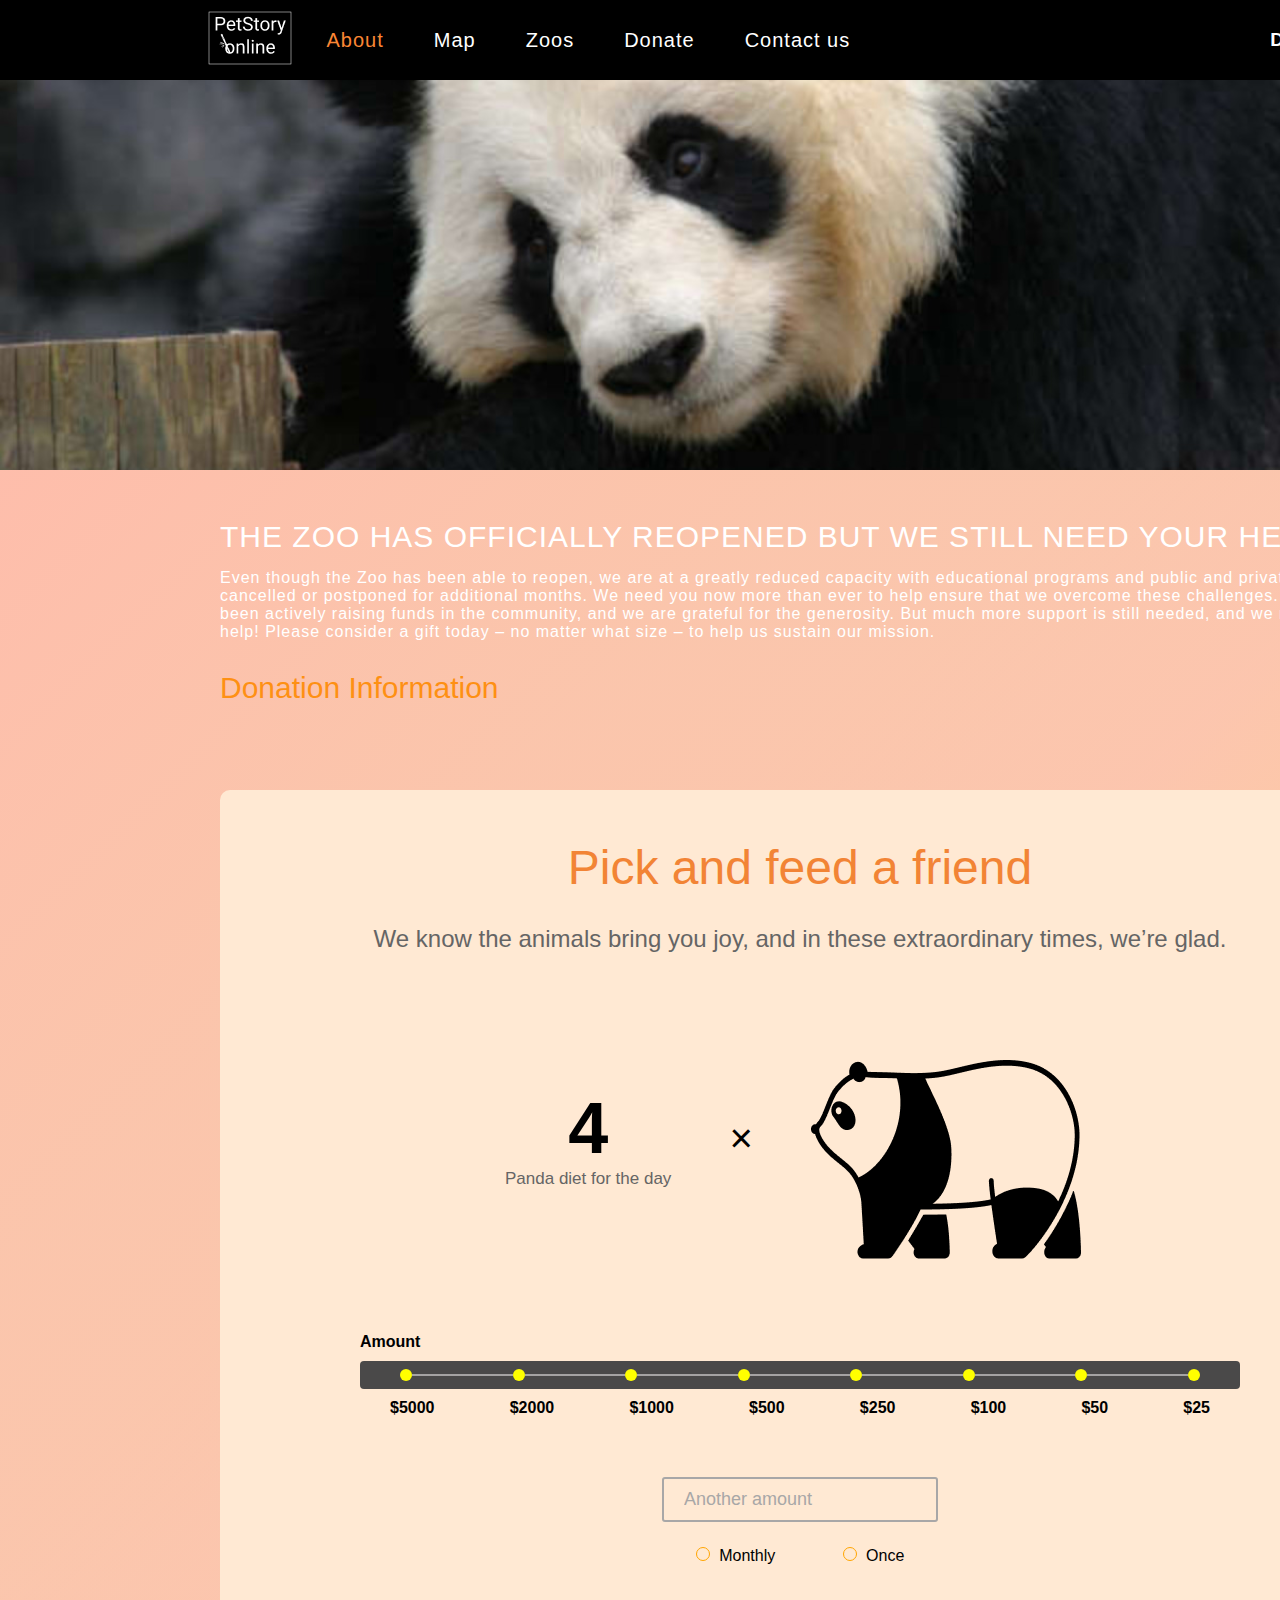
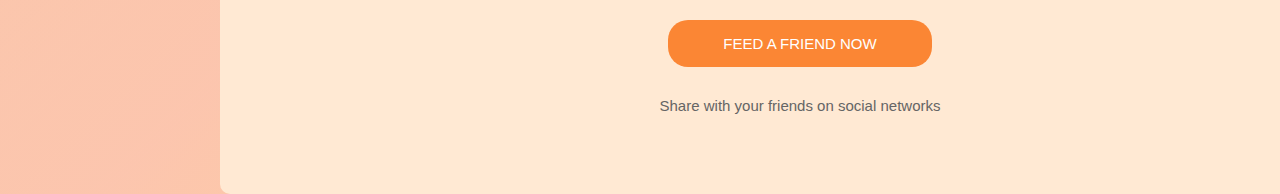
<file: assets/pages/donate/index.html>
<!DOCTYPE html>
<html lang="en">
  <head>
    <meta charset="UTF-8" />
    <meta http-equiv="X-UA-Compatible" content="IE=edge" />
    <meta name="viewport" content="width=device-width, initial-scale=1.0" />
    <!-- Font awesome link -->
    <link
      href="http://fonts.cdnfonts.com/css/sf-pro-display"
      rel="stylesheet"
    />
    <!-- Css link -->
    <link rel="stylesheet" href="./style.css" />
    <title>Donate Page</title>
  </head>
  <body>
    <!-- Header section -->
     <header>
      <div class="menu">
        <div class="logo">
          <a href="#"
            ><img src="../../images/logo.png" alt="online-zoo-logo"
          /></a>
        </div>
        <i class="fa-solid fa-bars menu-bars"></i>
        <i class="fa-solid fa-x menu-x"></i>
      </div>

      <div class="navbar">
        <nav>
          <div class="logo">
            <a href="#"
              ><img src="../../images/logo.png" alt="online-zoo-logo"
            /></a>
          </div>
          <ul>
            <li><a class="active" href="#about">About</a></li>
            <li><a href="#">Map</a></li>
            <li><a href="#">Zoos</a></li>
            <li><a href="../donate/donate.html">Donate</a></li>
            <li><a href="#">Contact us</a></li>
          </ul>
        </nav>

        <div class="covered">
          <h4>
            <a
              href="https://www.figma.com/file/CNENFvlFWlqjyMTyRQwTsp/online-zoo-3-weeks-(Copy)?node-id=0%3A1"
              target="_blank"
              >Designed by &copy;</a>
          </h4>
        </div>
      </div>

    <!-- HEADER SECTION ENDED -->
    <!-- Main page -->
    <div class="main-page"></div>
    <!-- Main page ended -->
    <!-- Donate info -->

    <div class="bg-donate">
      <div class="main-info">
        <h1>THE ZOO HAS OFFICIALLY REOPENED BUT WE STILL NEED YOUR HELP!</h1>
        <p>
          Even though the Zoo has been able to reopen, we are at a greatly
          reduced capacity with educational programs and public and private
          events cancelled or postponed for additional months. We need you now
          more than ever to help ensure that we overcome these challenges. We
          have been actively raising funds in the community, and we are grateful
          for the generosity. But much more support is still needed, and we need
          your help! Please consider a gift today – no matter what size – to
          help us sustain our mission.
        </p>
        <h3>Donation Information</h3>
      </div>

      <div class="donate1">
        <h2>Pick and feed a friend</h2>
        <p>
          We know the animals bring you joy, and in these extraordinary times,
          we’re glad.
        </p>
        <div class="donate-details">
          <div class="pandadiet">
            <div class="diet-date">
              <h4>4</h4>
              <p>Panda diet for the day</p>
            </div>
            <div class="times">&times;</div>
            <div class="img-panda">
              <img src="../../images/panda.donate.png" alt="panda" />
            </div>
          </div>
          <!-- Input -->
          <div class="input-radio-line">
            <div class="all-radios">
              <h3>Amount</h3>
              <form action="#">
                <div class="radio-input">
                  <input type="radio" id="$5000" value="$5000" name="checked" />
                  <div class="radio-line"></div>
                  <input type="radio" id="$2000" value="$2000" name="checked" />
                  <div class="radio-line"></div>
                  <input type="radio" id="$1000" value="$1000" name="checked" />
                  <div class="radio-line"></div>
                  <input type="radio" id="$500" value="$500" name="checked" />
                  <div class="radio-line"></div>
                  <input type="radio" id="$250" value="$250" name="checked" />
                  <div class="radio-line"></div>
                  <input type="radio" id="$100" value="$100" name="checked" />
                  <div class="radio-line"></div>
                  <input type="radio" id="$50" value="$50" name="checked" />
                  <div class="radio-line"></div>
                  <input type="radio" id="$25" value="$25" name="checked" />
                </div>
                <div class="radio-label">
                  <label for="$5000">$5000</label>
                  <label for="$2000">$2000</label>
                  <label for="$1000">$1000</label>
                  <label for="$500">$500</label>
                  <label for="$250">$250</label>
                  <label for="$100">$100</label>
                  <label for="$50">$50</label>
                  <label for="$25">$25</label>
                </div>
              </form>
            </div>
          </div>

          <form action="#">
            <div class="amount-input">
              <input
                type="number"
                name="number"
                id="number"
                placeholder="Another amount"
              />
              <i class="fa-solid fa-dollar-sign"></i>
            </div>

            <div class="radios">
              <div>
                <input type="radio" name="tariff" id="paymethod" />
                <label for="payMonthly">Monthly</label>
              </div>

              <div>
                <input type="radio" name="tariff" id="paymethod" />
                <label for="payMonthly">Once</label>
              </div>
            </div>
          </form>
          <div class="donate-btn">
            <button>feed a friend now</button>
          </div>
          <div class="note">
            <p>Share with your friends on social networks</p>
          </div>
        </div>
      </div>

    <!-- FOOTER SECTION STARTED -->

    <!-- <footer>
      <div class="footer">
        <div class="footer-head">
          <div class="logo-img">
            <a href="#"><img src="../../images/logo.png" alt="logo" /></a>
          </div>
          <div class="footer-input">
            <h2>Subscribe to our news</h2>
            <form action="#">
              <input
                type="email"
                id="email"
                name="email"
                placeholder="Enter your email"
                autocomplete="off"
              />
              <button type="submit">submit</button>
            </form>
          </div>
        </div>
        <div class="footer-btn">
          <button><a href="#">donate for volunteers</a></button>
        </div>
        <div class="footer-networks">
          <div class="networks">
            <a href="#main"><i class="fa-brands fa-facebook-f"></i>facebook</a>
            <a href="#main"><i class="fa-brands fa-twitter"></i>twitter</a>
            <a href="#main"><i class="fa-brands fa-instagram"></i>instagram</a>
            <a href="#main"><i class="fa-brands fa-youtube"></i>you tube</a>
          </div>
          <div class="menu">
            <ul>
              <li><a class="active" href="#">About</a></li>
              <li><a href="#main">Map</a></li>
              <li><a href="#main">Zoos</a></li>
              <li><a href="#main">Contact us</a></li>
            </ul>
          </div>
          <div class="createdby">
            <p>
              &copy; RSSchool & &copy; <br />
              All Reserved Digital 2022
            </p>
          </div>
        </div>
      </div>
    </footer> -->

    <!-- FOOTER SECTION ENDED -->
    <!-- Script link -->
    <script src="../donate/script.js"></script>
  </body>
</html>
</file>
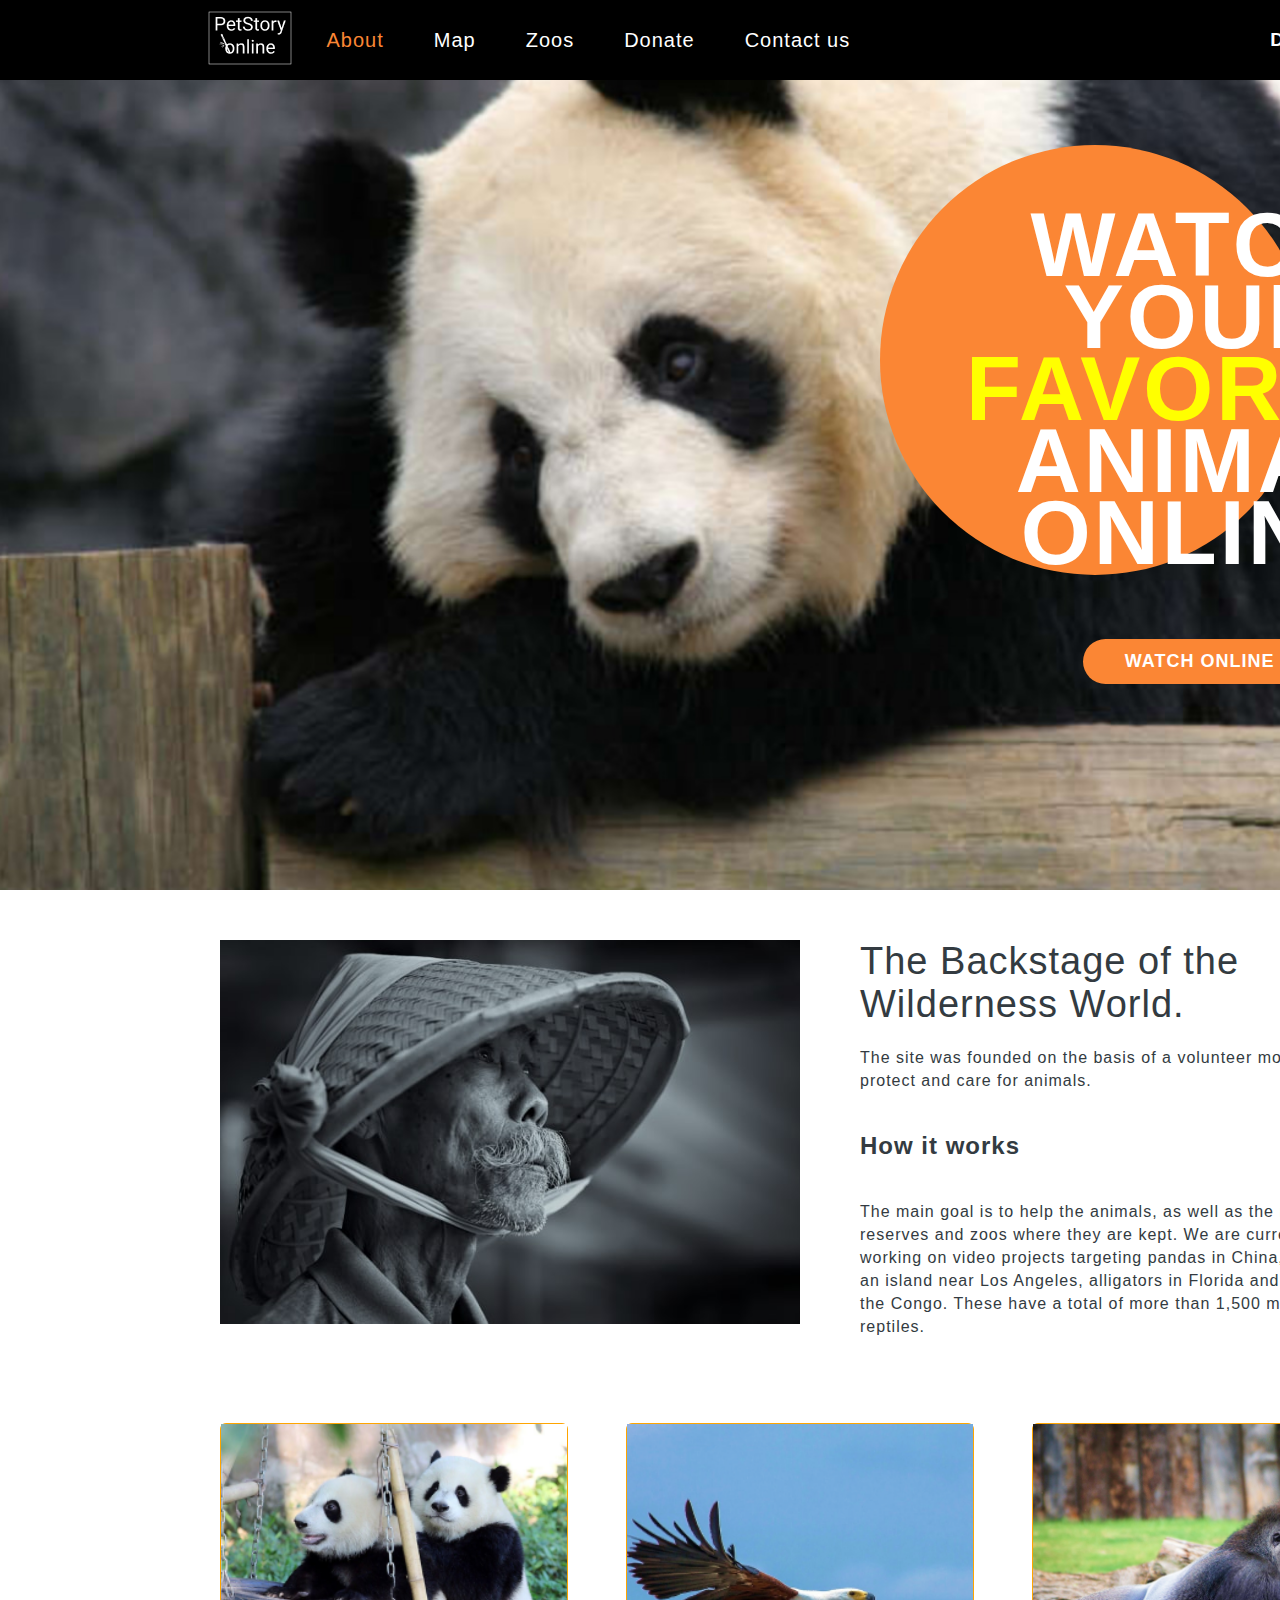
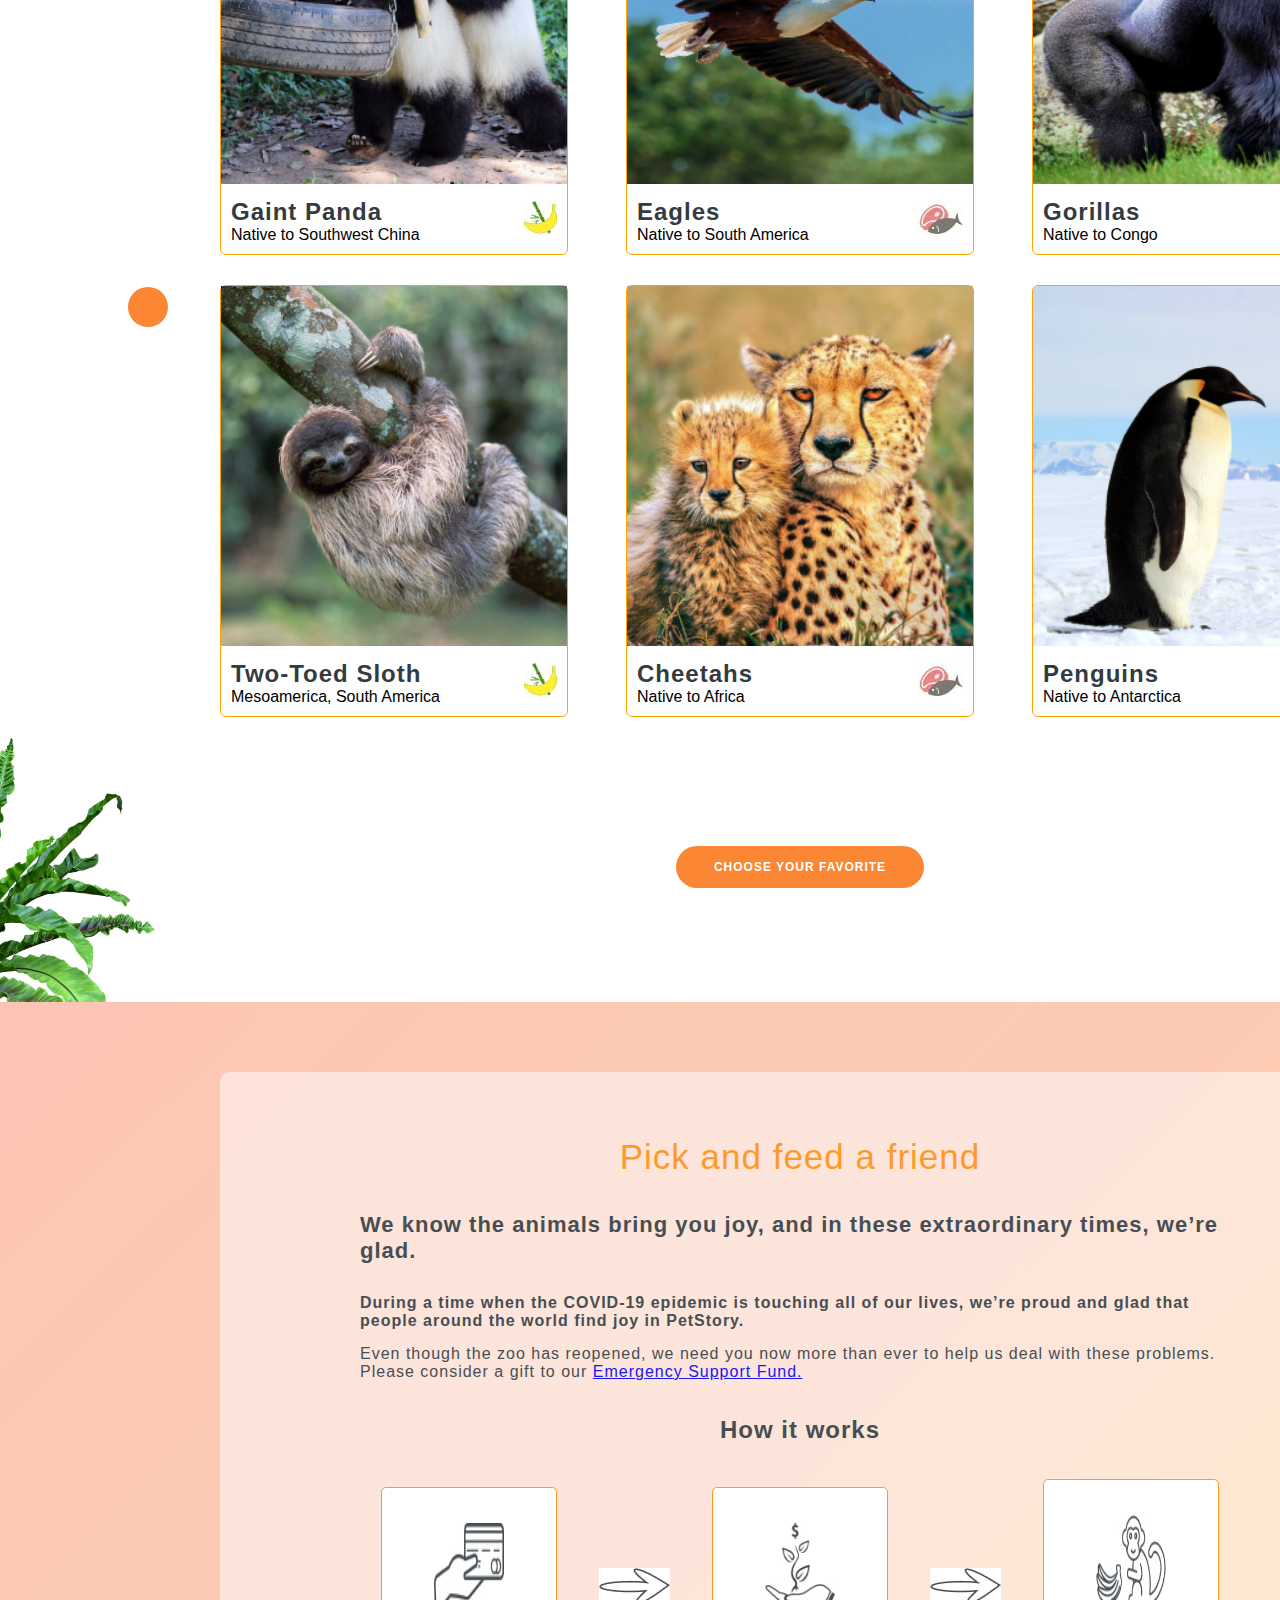
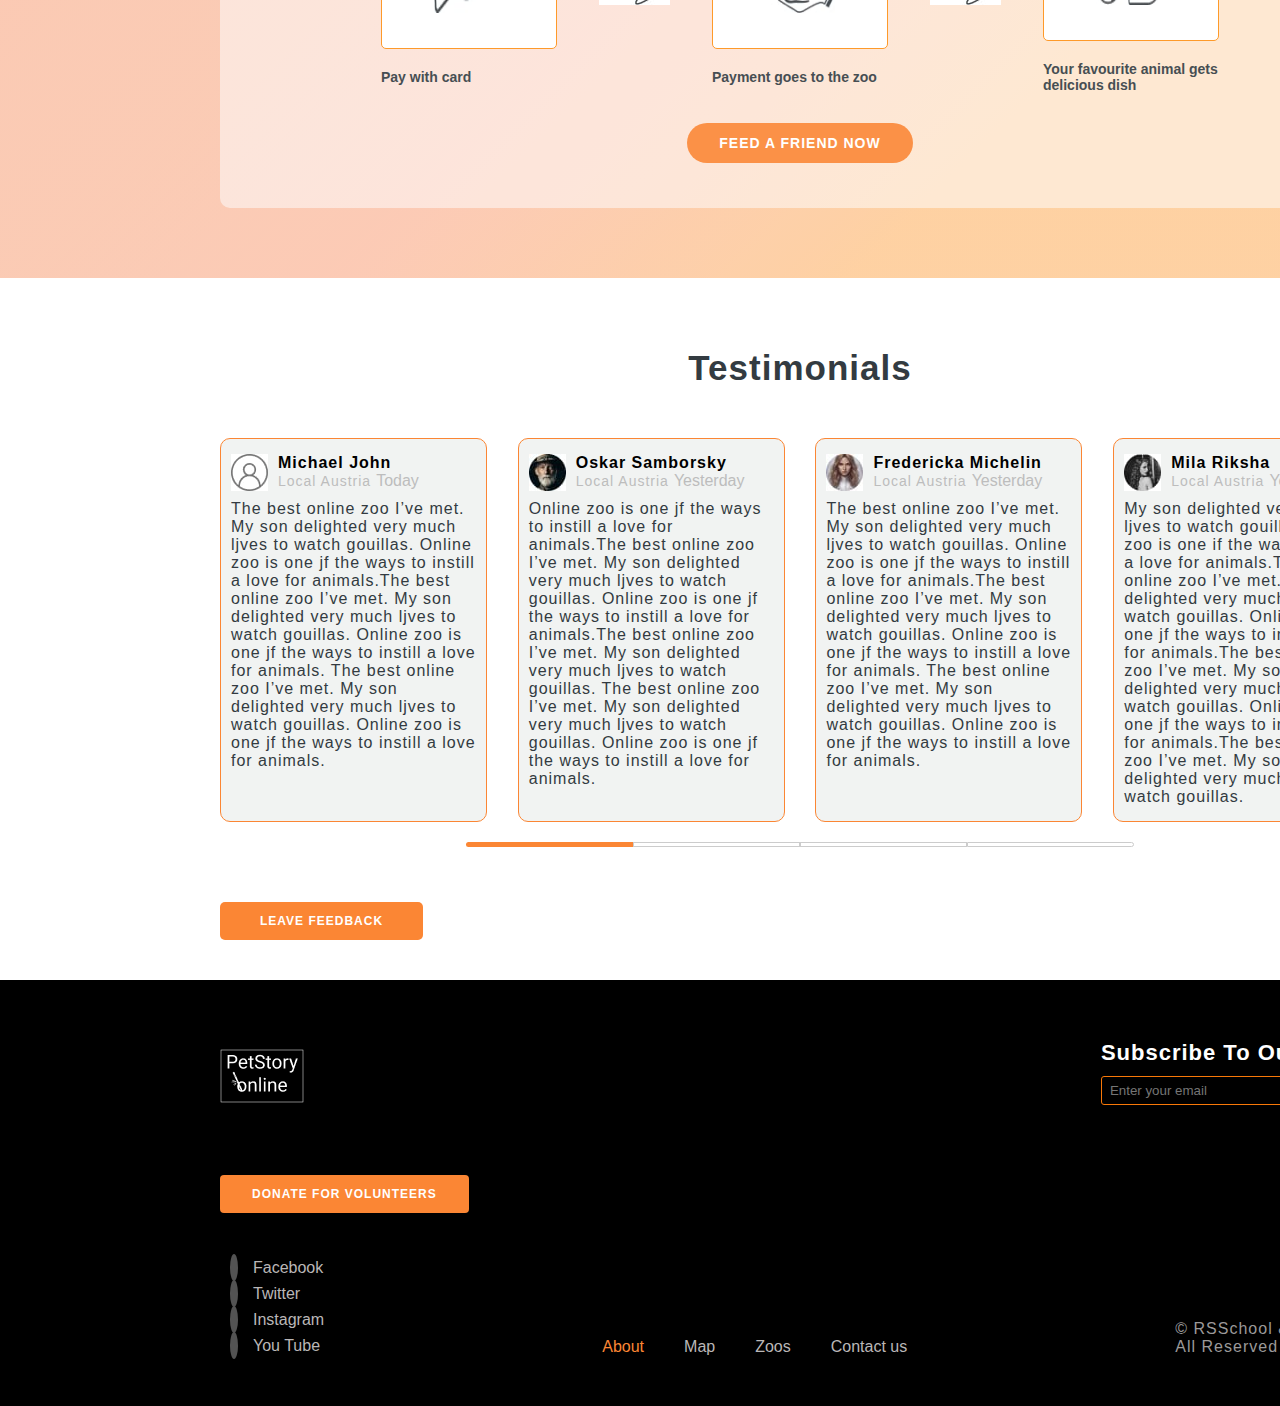
<file: assets/pages/main/index.html>
<!DOCTYPE html>
<html lang="en">
  <head>
    <meta charset="UTF-8" />
    <meta http-equiv="X-UA-Compatible" content="IE=edge" />
    <meta name="viewport" content="width=device-width, initial-scale=1.0" />
    <!-- Font Awesome -->
    <link
      rel="stylesheet"
      href="https://cdnjs.cloudflare.com/ajax/libs/font-awesome/6.2.0/css/all.min.css"
      integrity="sha512-xh6O/CkQoPOWDdYTDqeRdPCVd1SpvCA9XXcUnZS2FmJNp1coAFzvtCN9BmamE+4aHK8yyUHUSCcJHgXloTyT2A=="
      crossorigin="anonymous"
      referrerpolicy="no-referrer"
    />
    <!-- Font Awesome -->
    <link
      href="http://fonts.cdnfonts.com/css/sf-pro-display"
      rel="stylesheet"
    />
    <!-- Main css link -->
    <link rel="stylesheet" href="./style.css" />
    <!-- Main css link -->
    <title>Online-Zoo</title>
  </head>
  <body>
    <!-- HEADER SECTION STARTED -->
    <header>
      <div class="menu">
        <div class="logo">
          <a href="#"
            ><img src="../../images/logo.png" alt="online-zoo-logo"
          /></a>
        </div>
        <i class="fa-solid fa-bars menu-bars"></i>
        <i class="fa-solid fa-x menu-x"></i>
      </div>

      <div class="navbar">
        <nav>
          <div class="logo">
            <a href="#"
              ><img src="../../images/logo.png" alt="online-zoo-logo"
            /></a>
          </div>
          <ul>
            <li><a class="active" href="#about">About</a></li>
            <li><a href="#">Map</a></li>
            <li><a href="#">Zoos</a></li>
            <li><a href="../donate/donate.html">Donate</a></li>
            <li><a href="#">Contact us</a></li>
          </ul>
        </nav>

        <div class="covered">
          <h4>
            <a
              href="https://www.figma.com/file/CNENFvlFWlqjyMTyRQwTsp/online-zoo-3-weeks-(Copy)?node-id=0%3A1"
              target="_blank"
              >Designed by &copy;</a
            >
          </h4>
        </div>
      </div>
      <!--  SECTION-1 STARTED-->
      <div class="hero-section" id="main">
        <div class="hero-details">
          <div class="watch-online">
            <h1>Watch your <span>favorite</span> animal online</h1>
            <div class="btn">
              <button>watch online</button>
            </div>
          </div>
        </div>
      </div>
    </header>
    <!-- SECTION-1 ENDED-->

    <!-- Section two start -->

    <div class="section-two">
      <div class="arrow1">
        <i class="fas fa-arrow-left"></i>
      </div>
      <div class="arrow2">
        <i class="fas fa-arrow-right"></i>
      </div>

      <div class="corner-flower">
        <img src="../../images/flower_foto1.png" alt="zoo-flowers" />
      </div>
      <div class="section-details">
        <div class="images">
          <img src="../../images/uncle.jpg" alt="uncle" />
        </div>
        <div class="details">
          <div class="detail-title">
            <h2>The Backstage of the Wilderness World.</h2>
            <p>
              The site was founded on the basis of a volunteer movement to
              protect and care for animals.
            </p>
          </div>
          <div class="detail-description">
            <h5>How it works</h5>
            <p>
              The main goal is to help the animals, as well as the nature
              reserves and zoos where they are kept. We are currently working on
              video projects targeting pandas in China, eagles on an island near
              Los Angeles, alligators in Florida and gorillas in the Congo.
              These have a total of more than 1,500 mammals and reptiles.
            </p>
          </div>
        </div>
      </div>

      <!-- Section two ended -->

      <!-- Animal Card section -->

      <div class="zoo-animals-cards">
        <div class="card">
          <div class="card-details">
            <img src="../../images/Rectangle 5.png" alt="gorilla" />
          </div>
          <div class="animal-info">
            <div class="details">
              <h2>Gaint Panda</h2>
              <p>Native to Southwest China</p>
            </div>
            <div class="animal-food">
              <img src="../../images/banan.jpg" alt="zoo-banan" />
            </div>
          </div>
        </div>

        <div class="card">
          <div class="card-details">
            <img src="../../images/Rectangle 5 (1).png" alt="eagees" />
          </div>
          <div class="animal-info">
            <div class="details">
              <h2>Eagles</h2>
              <p>Native to South America</p>
            </div>
            <div class="animal-food">
              <img src="../../images/fish.jpg" alt="fish" />
            </div>
          </div>
        </div>

        <div class="card">
          <div class="card-details">
            <img src="../../images/3.png" alt="" />
          </div>
          <div class="animal-info">
            <div class="details">
              <h2>Gorillas</h2>
              <p>Native to Congo</p>
            </div>
            <div class="animal-food">
              <img src="../../images/banan.jpg" alt="banana" />
            </div>
          </div>
        </div>

        <div class="card">
          <div class="card-details">
            <img src="../../images/4.png" alt="Two-toed Sloth" />
          </div>
          <div class="animal-info">
            <div class="details">
              <h2>Two-toed Sloth</h2>
              <p>Mesoamerica, South America</p>
            </div>
            <div class="animal-food">
              <img src="../../images/banan.jpg" alt="" />
            </div>
          </div>
        </div>

        <div class="card">
          <div class="card-details">
            <img src="../../images/Rectangle 5 (2).png" alt="cheetahs" />
          </div>
          <div class="animal-info">
            <div class="details">
              <h2>Cheetahs</h2>
              <p>Native to Africa</p>
            </div>
            <div class="animal-food">
              <img src="../../images/fish.jpg" alt="fish" />
            </div>
          </div>
        </div>

        <div class="card">
          <div class="card-details">
            <img src="../../images/Rectangle 5 (4).png" alt="penguin" />
          </div>
          <div class="animal-info">
            <div class="details">
              <h2>Penguins</h2>
              <p>Native to Antarctica</p>
            </div>
            <div class="animal-food">
              <img src="../../images/fish.jpg" alt="fish" />
            </div>
          </div>
        </div>
      </div>
      <div class="bottom-center">
        <img src="../../images/bottom-left.png" alt="palm" />
        <button>choose your favorite</button>
        <img src="../../images/bottom-right.jpg" alt="floverpng" />
      </div>
    </div>

    <!-- Animal Card section ended -->

    <!-- Section 4 about Pick and Feed -->

    <div class="pick-feed">
      <div class="pick-section">
        <h1>Pick and feed a friend</h1>
        <h3>
          We know the animals bring you joy, and in these extraordinary times,
          we’re glad.
        </h3>
        <h6>
          During a time when the COVID-19 epidemic is touching all of our lives,
          we’re proud and glad that people around the world find joy in
          PetStory.
        </h6>
        <p>
          Even though the zoo has reopened, we need you now more than ever to
          help us deal with these problems. Please consider a gift to our
          <a href="../donate/index.html">Emergency Support Fund.</a>
        </p>
        <div class="pick-cards">
          <h2>How it works</h2>
          <div class="feeding-section">
            <div class="card">
              <div class="img">
                <img src="../../images/donate.jpg" alt="donate" />
              </div>
              <div class="donate">
                <h5>Pay with card</h5>
              </div>
            </div>

            <img
              class="dr-arrow"
              src="../../images/direction.jpg"
              alt="direct"
            />
            <img class="arrow" src="../../images/arrow.png" alt="arrow" />

            <div class="card">
              <div class="img">
                <img src="../../images/vector2.jpg" alt="donate" />
              </div>
              <div class="donate">
                <h5>Payment goes to the zoo</h5>
              </div>
            </div>

            <img
              class="dr-arrow"
              src="../../images/direction.jpg"
              alt="direct"
            />
            <img class="arrow" src="../../images/arrow.png" alt="arrow" />

            <div class="card">
              <div class="img">
                <img src="../../images/monkey.jpg" alt="donate" />
              </div>
              <div class="donate">
                <h5>Your favourite animal gets delicious dish</h5>
              </div>
            </div>
          </div>
          <div class="btn2">
            <button>
              <a href="../donate/index.html">feed a friend now</a>
            </button>
          </div>
        </div>
      </div>
    </div>

    <!-- Section 4 about Pick and Feed ended -->
    <!-- Testimonial section -->

    <div class="testimonials">
      <h1>Testimonials</h1>
      <div class="cards-testimonial">
        <div class="card">
          <div class="card-header">
            <div class="visiters-img">
              <img src="../../images/user1.jpg" alt="user" />
            </div>
            <div class="visiter-name">
              <h2>Michael John</h2>
              <div class="visiter-info">
                <h6>Local Austria</h6>
                <i class="fa-solid fa-period"></i>
                <p>Today</p>
              </div>
            </div>
          </div>
          <div class="card-text">
            <p>
              The best online zoo I’ve met. My son delighted very much ljves to
              watch gouillas.
              <span
                >Online zoo is one jf the ways to instill a love for animals.The
                best online zoo I’ve met. My son delighted very much ljves to
                watch gouillas. Online zoo is one jf the ways to instill a love
                for animals. The best online zoo I’ve met. My son delighted very
                much ljves to watch gouillas. Online zoo is one jf the ways to
                instill a love for animals.</span
              >
            </p>
          </div>
        </div>

        <div class="card">
          <div class="card-header">
            <div class="visiters-img">
              <img src="../../images/user4.jpg" alt="user" />
            </div>
            <div class="visiter-name">
              <h2>Oskar Samborsky</h2>
              <div class="visiter-info">
                <h6>Local Austria</h6>
                <i class="fa-solid fa-period"></i>
                <p>Yesterday</p>
              </div>
            </div>
          </div>
          <div class="card-text">
            <p>
              Online zoo is one jf the ways to instill a love for animals.The
              best online zoo I’ve met.
              <span
                >My son delighted very much ljves to watch gouillas. Online zoo
                is one jf the ways to instill a love for animals.The best online
                zoo I’ve met. My son delighted very much ljves to watch
                gouillas. The best online zoo I’ve met. My son delighted very
                much ljves to watch gouillas. Online zoo is one jf the ways to
                instill a love for animals.</span
              >
            </p>
          </div>
        </div>

        <div class="card">
          <div class="card-header">
            <div class="visiters-img">
              <img src="../../images/user2.jpg" alt="user" />
            </div>
            <div class="visiter-name">
              <h2>Fredericka Michelin</h2>
              <div class="visiter-info">
                <h6>Local Austria</h6>
                <i class="fa-solid fa-period"></i>
                <p>Yesterday</p>
              </div>
            </div>
          </div>
          <div class="card-text">
            <p>
              The best online zoo I’ve met. My son delighted very much ljves to
              watch gouillas.
              <span
                >Online zoo is one jf the ways to instill a love for animals.The
                best online zoo I’ve met. My son delighted very much ljves to
                watch gouillas. Online zoo is one jf the ways to instill a love
                for animals. The best online zoo I’ve met. My son delighted very
                much ljves to watch gouillas. Online zoo is one jf the ways to
                instill a love for animals.</span
              >
            </p>
          </div>
        </div>

        <div class="card">
          <div class="card-header">
            <div class="visiters-img">
              <img src="../../images/user3.jpg" alt="user" />
            </div>
            <div class="visiter-name">
              <h2>Mila Riksha</h2>
              <div class="visiter-info">
                <h6>Local Austria</h6>
                <i class="fa-regular fa-period"></i>
                <p>Yesterday</p>
              </div>
            </div>
          </div>
          <div class="card-text">
            <p>
              My son delighted very much ljves to watch gouillas. Online zoo is
              one if
              <span
                >the ways to instill a love for animals.The best online zoo I’ve
                met. My son delighted very much ljves to watch gouillas. Online
                zoo is one jf the ways to instill a love for animals.The best
                online zoo I’ve met. My son delighted very much ljves to watch
                gouillas. Online zoo is one jf the ways to instill a love for
                animals.The best online zoo I’ve met. My son delighted very much
                ljves to watch gouillas.</span
              >
            </p>
          </div>
        </div>
      </div>
      <div class="testi-range">
        <div class="range1"></div>
        <div class="range2"></div>
        <div class="range3"></div>
        <div class="range4"></div>
      </div>

      <div class="leav">
        <img src="../../images/leav_foto (1).png" alt="leava" />
      </div>

      <div class="btn">
        <button>leave feedback</button>
      </div>
    </div>

    <!-- Testimonial section ended -->
    <!-- FOOTER SECTION STARTED -->

    <footer>
      <div class="footer">
        <div class="footer-head">
          <div class="logo-img">
            <a href="#"><img src="../../images/logo.png" alt="logo" /></a>
            <h1>PetStory online</h1>
          </div>
          <div class="footer-input">
            <h2>Subscribe to our news</h2>
            <form action="#">
              <input
                type="email"
                id="email"
                name="email"
                placeholder="Enter your email"
                autocomplete="off"
              />
              <button type="submit">submit</button>
            </form>
          </div>
        </div>
        <div class="footer-btn">
          <button>
            <a href="../donate/index.html">donate for volunteers</a>
          </button>
        </div>
        <div class="footer-networks">
          <div class="networks">
            <a href="#main"><i class="fa-brands fa-facebook-f"></i>facebook</a>
            <a href="#main"><i class="fa-brands fa-twitter"></i>twitter</a>
            <a href="#main"><i class="fa-brands fa-instagram"></i>instagram</a>
            <a href="#main"><i class="fa-brands fa-youtube"></i>you tube</a>
          </div>
          <div class="menu">
            <ul>
              <li><a class="active" href="#">About</a></li>
              <li><a href="#main">Map</a></li>
              <li><a href="#main">Zoos</a></li>
              <li><a href="#main">Contact us</a></li>
            </ul>
          </div>
          <div class="createdby">
            <p>
              &copy; RSSchool & &copy; <br />
              All Reserved Digital 2022
            </p>
          </div>
        </div>
      </div>
    </footer>

    <!-- FOOTER SECTION ENDED -->
    <!-- JAVASCRIPT LINK -->

    <script src="../main/script.js"></script>
  </body>
</html>
</file>
<file: assets/pages/donate/style.css>
* {
  margin: 0;
  padding: 0;
  box-sizing: border-box;
}

body {
  font-family: "SF Pro Display", sans-serif;
}

html {
  overflow-x: hidden;
}

/* Header Styles */
header {
  width: 1600px;
}

header .menu {
  display: none;
}

header .navbar {
  display: flex;
  align-items: center;
  justify-content: space-around;
  background-color: #000;
  width: 100%;
  min-height: 80px;
  z-index: 100;
}

.navbar nav {
  display: flex;
  align-items: center;
}

.navbar nav .logo {
  margin: 0 10px;
  text-align: center;
}

.navbar nav ul {
  display: flex;
}

.navbar ul li {
  list-style: none;
  padding: 0 25px;
  font-size: 20px;
}

.navbar ul li a {
  color: #fff;
  text-decoration: none;
  letter-spacing: 1px;
}

.navbar ul li a:hover {
  color: #fb8634;
  transition: all 0.4s linear;
}

.navbar ul li .active {
  color: #fb8634;
}

.navbar .covered h4 a {
  text-decoration: none;
  color: #fff;
  font-size: 19px;
}

.navbar .covered .menu {
  display: none;
}

.navbar .covered .menu i {
  color: #fff;
}
/* Header Styles */

/* Main_page style  */
.main-page {
  background-image: url("../../images/Panda.png");
  height: 390px;
  width: 1600px;
  left: 0px;
  right: 0px;
  top: 66px;
  background-size: cover;
  background-repeat: no-repeat;
  background-position: center;
}
/* Main_page style ended */

/* Donate info */
.bg-donate {
  width: 1600px;
  background: linear-gradient(
      315.75deg,
      rgba(254, 210, 144, 0.7) 30.06%,
      #febdab 100.95%,
      rgba(254, 210, 144, 0.7) 106.36%
    ),
    linear-gradient(
      315.75deg,
      rgba(254, 189, 171, 0.74) 30.06%,
      rgba(243, 169, 248, 0.66) 50.74%,
      #e0d8f0 80.49%,
      #eaf7fe 127.9%,
      #eaf7fe 149.54%
    ),
    linear-gradient(
      315.75deg,
      rgba(254, 189, 171, 0.74) 30.06%,
      rgba(243, 169, 248, 0.66) 50.74%,
      #e0d8f0 80.49%,
      #eaf7fe 127.9%,
      #eaf7fe 149.54%
    );
}

.main-info {
  width: 1160px;
  margin: 0 auto;
  padding: 50px 0px;
}

.main-info h1 {
  text-transform: uppercase;
  color: #fff;
  font-weight: 300;
  font-size: 30px;
  letter-spacing: 1px;
}

.main-info p {
  padding: 15px 0;
  color: #fff;
  font-size: 16px;
  letter-spacing: 1px;
  font-weight: 300;
}

.main-info h3 {
  padding: 15px 0px;
  color: #fe9013;
  font-size: 30px;
  font-weight: 300;
}

/* donate section */

.bg-donate .donate1 {
  width: 1160px;
  margin: 20px auto 0px auto;
  background-color: #ffe9d3;
  border-radius: 10px;
  padding: 20px 80px;
}

.bg-donate .donate1 h2 {
  text-align: center;
  padding: 30px 0;
  color: #f28435;
  font-weight: 400;
  font-size: 48px;
}

.bg-donate .donate1 p {
  font-size: 24px;
  font-weight: 400;
  text-align: center;
  color: rgb(101, 101, 101);
}

.bg-donate .donate1 .donate-details {
  display: flex;
  flex-direction: column;
  justify-content: center;
  align-items: center;
  padding: 60px 0;
}

.bg-donate .donate1 .donate-details .pandadiet {
  width: 590px;
  display: flex;
  align-items: center;
  justify-content: space-between;
}

.donate1 .donate-details .pandadiet .diet-date {
  display: flex;
  flex-direction: column;
  justify-content: center;
  align-items: center;
}

.donate1 .donate-details .pandadiet .diet-date h4 {
  font-size: 72px;
}

.donate1 .donate-details .pandadiet .diet-date p {
  font-size: 17px;
  font-weight: 450;
}

.donate1 .donate-details .pandadiet .times {
  font-size: 40px;
}

/* Panda Input ***************************************/

.donate1 .donate-details .input-radio-line {
  width: 100%;
}

.donate1 .donate-details .input-radio-line .all-radios {
  margin: 60px;
}

.donate1 .donate-details .input-radio-line .all-radios h3 {
  font-size: 16px;
  padding: 10px 0;
}

.donate1 .donate-details .input-radio-line .all-radios form {
  display: flex;
  flex-direction: column;
  align-items: center;
}

.donate1 .donate-details .input-radio-line .all-radios form .radio-input {
  width: 100%;
  background-color: rgb(74, 73, 73);
  display: flex;
  align-items: center;
  justify-content: space-between;
  padding: 8px 40px;
  border-radius: 4px;
}

.input-radio-line .all-radios form .radio-line {
  border: 0.9px solid rgb(165, 163, 163);
  width: 50%;
}

.input-radio-line .all-radios form .radio-input input {
  appearance: none;
  width: 11px;
  height: 11px;
  border-radius: 50%;
  padding: 6px;
  background-color: yellow;
}

.input-radio-line .all-radios form .radio-input input:hover {
  cursor: pointer;
  transition: all 0.2s linear;
}

.input-radio-line .all-radios form .radio-input input:checked {
  border: 2px solid orange;
  background: transparent;
  transition: all 0.2s linear;
}

.donate1 .donate-details .input-radio-line .all-radios form .radio-label {
  width: 100%;
  display: flex;
  align-items: center;
  justify-content: space-between;
  padding: 0px 30px;
  margin-top: 10px;
}

.donate1 .donate-details .input-radio-line .all-radios form .radio-label label {
  font-weight: 600;
}

.donate1 .donate-details form .amount-input input {
  background: transparent;
  border: 2px solid rgb(168, 167, 167);
  outline: none;
  padding: 10px 20px;
  font-size: 18px;
  color: rgb(168, 167, 167);
  border-radius: 3px;
}

.donate1 .donate-details form .amount-input input::placeholder {
  color: rgb(168, 167, 167);
}

.donate1 .donate-details form .amount-input {
  position: relative;
}

.donate1 .donate-details form .amount-input i {
  position: absolute;
  top: 30%;
  right: 4%;
  color: rgb(168, 167, 167);
}

.donate1 .donate-details form .radios {
  display: flex;
  align-items: center;
  justify-content: space-around;
  padding: 25px 0;
}

.donate1 .donate-details form .radios input {
  appearance: none;
  width: 11px;
  height: 11px;
  border-radius: 50%;
  padding: 6px;
  border: 1px solid orange;
  margin-right: 5px;
}

.donate1 .donate-details form .radios input:hover {
  cursor: pointer;
  transition: all 0.2s linear;
}

.donate1 .donate-details form .radios input:checked {
  border: 2px solid rgb(255, 106, 0);
  transition: all 0.2s linear;
}

.donate1 .donate-details .donate-btn button {
  padding: 15px 55px;
  font-weight: 545;
  font-size: 15px;
  text-transform: uppercase;
  border: none;
  outline: none;
  margin-top: 30px;
  border-radius: 20px;
  background-color: #fb8634;
  color: #fff;
}

.donate1 .donate-details button:hover {
  cursor: pointer;
  transform: translateY(-3px);
  transition: all 0.3s linear;
}

.donate1 .donate-details .note {
  padding-top: 30px;
}

.donate1 .donate-details .note p {
  font-size: 15px;
}

/* Footer Section Styles */
footer {
  background: #000;
  width: 1600px;
  padding: 30px;
}

footer .footer {
  width: 1160px;
  margin: 20px auto;
}

footer .footer .footer-head {
  display: flex;
  align-items: center;
  justify-content: space-between;
  padding: 10px 0;
}

.footer .footer-head .footer-input h2 {
  font-size: 22px;
  text-transform: capitalize;
  letter-spacing: 1px;
  color: #fff;
}

.footer .footer-head .footer-input form {
  display: flex;
  flex-direction: row;
  align-items: center;
  justify-content: space-around;
}

.footer .footer-head .footer-input input {
  background: transparent;
  border: 1px solid rgb(248, 120, 8);
  padding: 6px 8px;
  margin: 10px 0;
  border-radius: 3px;
  outline: none;
  color: rgb(184, 180, 180);
}

.footer .footer-head .footer-input button {
  font-size: 16px;
  color: lightgreen;
  padding: 3.5px 15px;
  margin-left: 5px;
  border-radius: 3px;
  border: 1px solid lightgreen;
}

.footer .footer-head .footer-input button:hover {
  cursor: pointer;
  transition: all 0.3s linear;
  transform: translateY(-2px);
}

.footer .footer-btn {
  margin-top: 20px;
}

.footer .footer-btn button {
  padding: 12px 32px;
  font-weight: 700;
  font-size: 12px;
  text-transform: uppercase;
  letter-spacing: 1px;
  border: none;
  outline: none;
  margin-top: 30px;
  border-radius: 4px;
  background-color: #fb8634;
}

.footer .footer-btn button a {
  text-decoration: none;
  color: #fff;
}

.footer .footer-btn button:hover {
  cursor: pointer;
  transform: translateY(-3px);
  transition: all 0.3s linear;
}

.footer .footer-networks {
  display: flex;
  justify-content: space-between;
  align-items: flex-end;
  margin: 45px 0 20px 0;
}

.footer .footer-networks .networks {
  display: flex;
  justify-content: center;
  flex-direction: column;
}

.footer .footer-networks .networks a {
  color: rgb(186, 183, 183);
  text-decoration: none;
  padding: 0px 10px;
  text-transform: capitalize;
}

.footer .footer-networks .networks a:nth-child(2) {
  margin: 6px 0;
}

.footer .footer-networks .networks a:nth-child(4) {
  margin-top: 6px;
}

.footer .footer-networks .networks a i {
  margin-right: 15px;
  color: rgb(211, 207, 207);
  background-color: rgb(83, 83, 83);
  border-radius: 50%;
  width: 25px;
  height: 25px;
  font-size: 17px;
  padding: 4px;
  text-align: center;
}

.footer .footer-networks .networks a i:hover {
  border: 1.5px solid greenyellow;
  transition: all 0.4s linear;
}

.footer .footer-networks .menu ul {
  display: flex;
}

.footer .footer-networks .menu ul li {
  list-style: none;
  padding: 0px 20px;
}

.footer .footer-networks .menu ul li a {
  text-decoration: none;
  color: rgb(186, 183, 183);
}

.footer .footer-networks .menu ul li .active {
  color: #fb8634;
}

.footer .footer-networks .menu ul li a:hover {
  color: #fb8634;
  transition: all 0.3s linear;
}

.footer .footer-networks .createdby p {
  color: rgb(155, 153, 153);
  letter-spacing: 1px;
}
/* Footer Section Styles */
/* Media Query start */
@media screen and (max-width: 320px) {
  html {
    overflow-x: hidden;
  }

  /* Header Styles */
  header {
    width: 320px;
  }

  header .menu {
    display: flex;
    justify-content: space-between;
    align-items: center;
    padding: 10px 6%;
    background-color: #000;
  }

  header .menu i {
    color: #e6e0dc;
    font-size: 26px;
  }

  header .menu .menu-x {
    display: none;
  }

  header .navbar {
    position: absolute;
    right: 100%;
    display: block;
    background-color: rgba(0, 0, 0, 0.7);
    backdrop-filter: blur(3px);
    min-height: 80px;
    z-index: 100;
  }

  header .active {
    right: 0;
    transition: all 0.3s linear;
  }

  .navbar nav {
    display: flex;
    align-items: flex-start;
    height: 90vh;
  }

  .navbar nav .logo {
    display: none;
  }

  .navbar nav ul {
    display: flex;
    flex-direction: column;
    justify-content: flex-start;
    padding: 10px;
  }

  .navbar ul li {
    list-style: none;
    padding: 0 25px;
    font-size: 20px;
    line-height: 40px;
  }

  .navbar ul li a {
    color: #fff;
    text-decoration: none;
    letter-spacing: 2px;
  }

  .navbar .covered {
    display: none;
  }

  /* Main Page */
  .main-page {
    width: 320px;
  }

  /* Donate section */

  .bg-donate {
    width: 320px;
  }

  .main-info {
    width: 300px;
    margin: 0 auto;
    padding: 30px 0px;
  }

  .main-info h1 {
    text-transform: uppercase;
    color: #fff;
    font-weight: 300;
    font-size: 24px;
    letter-spacing: 1px;
  }

  /* donate section */

  .bg-donate .donate1 {
    width: 300px;
    background-color: #ffe9d3;
    border-radius: 10px;
    padding: 15px 0px;
  }

  .bg-donate .donate1 h2 {
    font-size: 24px;
  }

  .bg-donate .donate1 p {
    font-size: 24px;
    font-weight: 400;
    text-align: center;
    color: rgb(101, 101, 101);
  }

  .bg-donate .donate1 .donate-details {
    display: flex;
    flex-direction: column;
    justify-content: center;
    align-items: center;
    padding: 60px 0;
  }

  .bg-donate .donate1 .donate-details .pandadiet {
    width: 280px;
    display: flex;
    align-items: center;
    justify-content: space-between;
  }

  .donate1 .donate-details .pandadiet .diet-date {
    display: flex;
    flex-direction: column;
    justify-content: center;
    align-items: center;
  }

  .donate1 .donate-details .pandadiet .diet-date h4 {
    font-size: 32px;
  }

  .donate1 .donate-details .pandadiet .diet-date p {
    font-size: 14px;
    font-weight: 400;
  }

  .donate1 .donate-details .pandadiet .times {
    font-size: 40px;
  }

  .donate1 .donate-details .pandadiet .img-panda img {
    width: 90px;
  }
  /* Panda Input ***************************************/

  .donate1 .donate-details .input-radio-line {
    width: 300px;
  }

  .donate1 .donate-details .input-radio-line .all-radios {
    margin: 0px auto;
  }

  .donate1 .donate-details .input-radio-line .all-radios h3 {
    font-size: 16px;
    padding: 10px;
  }

  .donate1 .donate-details .input-radio-line .all-radios form {
    display: flex;
    flex-direction: column;
    align-items: center;
  }

  .donate1 .donate-details .input-radio-line .all-radios form .radio-input {
    width: 280px;
    background-color: rgb(74, 73, 73);
    display: flex;
    align-items: center;
    justify-content: space-between;
    padding: 8px 40px;
    border-radius: 4px;
  }

  .input-radio-line .all-radios form .radio-line {
    border: 0.9px solid rgb(165, 163, 163);
    width: 50%;
  }

  .input-radio-line .all-radios form .radio-input input {
    appearance: none;
    width: 11px;
    height: 11px;
    border-radius: 50%;
    padding: 6px;
    background-color: yellow;
  }

  .input-radio-line .all-radios form .radio-input input:nth-child(2) {
    display: none;
  }
  .input-radio-line .all-radios form .radio-input input:nth-child() {
    display: none;
  }
  .input-radio-line .all-radios form .radio-input input:nth-child(4) {
    display: none;
  }
  .input-radio-line .all-radios form .radio-input input:nth-child(8) {
    display: none;
  }

  .input-radio-line .all-radios form .radio-input input:hover {
    cursor: pointer;
    transition: all 0.2s linear;
  }

  .input-radio-line .all-radios form .radio-input input:checked {
    border: 2px solid orange;
    background: transparent;
    transition: all 0.2s linear;
  }

  .donate1 .donate-details .input-radio-line .all-radios form .radio-label {
    width: 300px;
    display: flex;
    align-items: center;
    justify-content: space-between;
    margin: 0px auto;
  }

  .input-radio-line .all-radios form .radio-label label {
    font-weight: 600;
  }
  .input-radio-line .all-radios form .radio-label label:nth-child(1) {
    display: none;
  }
  .input-radio-line .all-radios form .radio-label label:nth-child(2) {
    display: none;
  }
  .input-radio-line .all-radios form .radio-label label:nth-child(3) {
    display: none;
  }
  .input-radio-line .all-radios form .radio-label label:nth-child(4) {
  display: none;
 }

  .donate1 .donate-details form .amount-input input {
    background: transparent;
    border: 2px solid rgb(168, 167, 167);
    outline: none;
    padding: 10px 20px;
    font-size: 18px;
    color: rgb(168, 167, 167);
    border-radius: 3px;
  }

  .donate1 .donate-details form .amount-input input::placeholder {
    color: rgb(168, 167, 167);
  }

  .donate1 .donate-details form .amount-input {
    position: relative;
  }

  .donate1 .donate-details form .amount-input i {
    position: absolute;
    top: 30%;
    right: 4%;
    color: rgb(168, 167, 167);
  }

  .donate1 .donate-details form .radios {
    display: flex;
    align-items: center;
    justify-content: space-around;
    padding: 25px 0;
  }

  .donate1 .donate-details form .radios input {
    appearance: none;
    width: 11px;
    height: 11px;
    border-radius: 50%;
    padding: 6px;
    border: 1px solid orange;
    margin-right: 5px;
  }

  .donate1 .donate-details form .radios input:hover {
    cursor: pointer;
    transition: all 0.2s linear;
  }

  .donate1 .donate-details form .radios input:checked {
    border: 2px solid rgb(255, 106, 0);
    transition: all 0.2s linear;
  }

  .donate1 .donate-details .donate-btn button {
    padding: 15px 55px;
    font-weight: 545;
    font-size: 15px;
    text-transform: uppercase;
    border: none;
    outline: none;
    margin-top: 30px;
    border-radius: 20px;
    background-color: #fb8634;
    color: #fff;
  }

  .donate1 .donate-details button:hover {
    cursor: pointer;
    transform: translateY(-3px);
    transition: all 0.3s linear;
  }

  .donate1 .donate-details .note {
    padding-top: 30px;
  }

  .donate1 .donate-details .note p {
    font-size: 15px;
  }
}

/* Media Query ended */
</file>
<file: assets/pages/main/style.css>
* {
  margin: 0;
  padding: 0;
  box-sizing: border-box;
}

body {
  font-family: "SF Pro Display", sans-serif;
}

html {
  overflow-x: hidden;
}

/* Header Styles */
header {
  width: 1600px;
}

header .menu {
  display: none;
}

header .navbar {
  display: flex;
  align-items: center;
  justify-content: space-around;
  background-color: #000;
  width: 100%;
  min-height: 80px;
  z-index: 100;
}

.navbar nav {
  display: flex;
  align-items: center;
}

.navbar nav .logo {
  margin: 0 10px;
  text-align: center;
}

.navbar nav ul {
  display: flex;
}

.navbar ul li {
  list-style: none;
  padding: 0 25px;
  font-size: 20px;
}

.navbar ul li a {
  color: #fff;
  text-decoration: none;
  letter-spacing: 1px;
}

.navbar ul li a:hover {
  color: #fb8634;
  transition: all 0.4s linear;
}

.navbar ul li .active {
  color: #fb8634;
}

.navbar .covered h4 a {
  text-decoration: none;
  color: #fff;
  font-size: 19px;
}

.navbar .covered .menu {
  display: none;
}

.navbar .covered .menu i {
  color: #fff;
}

/* Header Styles */

/*  Section-1 Styles */
.hero-section {
  position: relative;
  background-image: url("../../images/Panda.png");
  background-size: cover;
  background-position: center;
  background-repeat: no-repeat;
  height: 90vh;
  width: 1600px;
}

.hero-section .hero-details {
  position: absolute;
  top: 8%;
  left: 55%;
  background-color: #fb8634;
  width: 430px;
  height: 430px;
  border-radius: 50%;
  padding: 30px;
}

.hero-details .watch-online {
  position: absolute;
  top: 15%;
  left: 20%;
  text-align: center;
}

.hero-details .watch-online h1 {
  color: #fff;
  font-size: 90px;
  text-transform: uppercase;
  letter-spacing: 3px;
  line-height: 72px;
}

.hero-details .watch-online h1 span {
  color: yellow;
}

.hero-details .watch-online .btn button {
  padding: 12px 42px;
  font-weight: 700;
  font-size: 18px;
  text-transform: uppercase;
  margin: 70px 0;
  letter-spacing: 1px;
  border: none;
  outline: none;
  border-radius: 25px;
  background-color: #fb8634;
  color: #fff;
}

.hero-details .watch-online .btn button:hover {
  cursor: pointer;
  transform: translateY(-3px);
  transition: all 0.3s linear;
}
/*  Section-1 Styles */
/* SECTION TWO START */
.section-two {
  width: 1600px;
  position: relative;
}

.section-two .arrow1 {
  display: flex;
  justify-content: center;
  align-items: center;
  position: absolute;
  top: 57%;
  left: 8%;
  background-color: #fb8634;
  color: aliceblue;
  padding: 5px;
  border-radius: 50%;
  width: 40px;
  height: 40px;
}

.section-two .arrow1:hover {
  cursor: pointer;
  transition: all 0.3s linear;
  transform: translateX(-2px);
}

.section-two .arrow2 {
  display: flex;
  justify-content: center;
  align-items: center;
  position: absolute;
  top: 57%;
  right: 8%;
  background-color: #fb8634;
  color: aliceblue;
  padding: 5px;
  border-radius: 50%;
  width: 40px;
  height: 40px;
}

.section-two .arrow2:hover {
  cursor: pointer;
  transition: all 0.3s linear;
  transform: translateX(-2px);
}

.section-two .section-details {
  width: 1160px;
  margin: 50px auto;
  display: flex;
  flex-wrap: wrap;
  justify-content: space-between;
}

.section-two .corner-flower {
  position: absolute;
  top: -15px;
  right: 15px;
}

.section-two .corner-flower img {
  height: 45vh;
}

.section-two .section-details .images {
  width: 50%;
}
.section-two .section-details .images img {
  width: 100%;
}

.section-two .section-details .details {
  width: 50%;
  padding-left: 60px;
  color: #333b41;
}
.section-two .section-details .details h2 {
  font-size: 38px;
  font-weight: 400;
  letter-spacing: 1px;
}
.section-two .section-details .details p {
  padding: 20px 0px;
  font-size: 16px;
  letter-spacing: 1px;
  line-height: 23px;
}

.section-two .section-details .detail-description h5 {
  font-size: 24px;
  padding: 20px 0px;
  letter-spacing: 1px;
}

.section-two .section-details .detail-description p {
  font-size: 16px;
  padding: 20px 0px;
  letter-spacing: 1px;
  line-height: 23px;
}
/* SECTION TWO ENDED */

/* Animals card section */
.zoo-animals-cards {
  display: flex;
  justify-content: space-between;
  flex-wrap: wrap;
  width: 1160px;
  margin: 0 auto;
}

.zoo-animals-cards .card {
  width: 30%;
  border: 1.5px solid orange;
  border-radius: 6px;
  margin: 15px 0;
}

.zoo-animals-cards .card .card-details img {
  width: 100%;
  height: 40vh;
  object-fit: cover;
}

.zoo-animals-cards .card .animal-info {
  display: flex;
  justify-content: space-between;
  align-items: center;
  padding: 10px;
}
.zoo-animals-cards .card .animal-info .details h2 {
  text-transform: capitalize;
  color: #333b41;
  letter-spacing: 1px;
}

.bottom-center {
  display: flex;
  justify-content: space-between;
  align-items: center;
}

.bottom-center button {
  padding: 14px 38px;
  font-weight: 600;
  font-size: 12px;
  text-transform: uppercase;
  border: none;
  outline: none;
  letter-spacing: 1px;
  border-radius: 25px;
  color: #fff;
  background: #fb8634;
}
.bottom-center button:hover {
  transform: translateY(-3px);
  cursor: pointer;
  transition: all 0.3s linear;
}

.bottom-center img {
  width: 170px;
  height: 30vh;
}

/* Animals card section ended */

/* Section feed end pick */
.pick-feed {
  padding: 50px 60px;
  background: linear-gradient(
      315.75deg,
      rgba(254, 210, 144, 0.7) 30.06%,
      #febdab 100.95%,
      rgba(254, 210, 144, 0.7) 106.36%
    ),
    linear-gradient(
      315.75deg,
      rgba(254, 189, 171, 0.74) 30.06%,
      rgba(243, 169, 248, 0.66) 50.74%,
      #e0d8f0 80.49%,
      #eaf7fe 127.9%,
      #eaf7fe 149.54%
    ),
    linear-gradient(
      315.75deg,
      rgba(254, 189, 171, 0.74) 30.06%,
      rgba(243, 169, 248, 0.66) 50.74%,
      #e0d8f0 80.49%,
      #eaf7fe 127.9%,
      #eaf7fe 149.54%
    );
  opacity: 0.9;
  width: 1600px;
}

.pick-feed .pick-section {
  background: rgba(253, 253, 255, 0.52);
  padding: 45px 140px;
  width: 1160px;
  margin: 20px auto;
  border-radius: 10px;
}

.pick-feed .pick-section h1 {
  text-align: center;
  color: #fe9013;
  font-size: 35px;
  letter-spacing: 1px;
  padding: 20px 0;
  font-weight: 500;
}

.pick-section h3 {
  font-size: 22px;
  letter-spacing: 1px;
  color: #333b41;
  padding: 15px 0;
}

.pick-section h6 {
  padding: 15px 0;
  font-size: 16px;
  letter-spacing: 1px;
  color: #333b41;
}

.pick-section p {
  color: #333b41;
  letter-spacing: 1px;
}

.pick-feed .pick-section .pick-cards h2 {
  text-align: center;
  color: #333b41;
  letter-spacing: 1px;
  padding: 35px;
}

.pick-feed .pick-section .pick-cards .feeding-section {
  display: flex;
  justify-content: space-around;
  align-items: center;
}

.pick-feed .pick-section .pick-cards .feeding-section .card {
  width: 20%;
}

.pick-cards .feeding-section .card .img {
  display: flex;
  justify-content: center;
  align-items: center;
  background: #fff;
  padding: 35px 0;
  border: 1.5px solid #fe9013;
  border-radius: 5px;
}

.pick-cards .feeding-section .card .img img {
  width: 40%;
  height: 10vh;
}

.pick-cards .feeding-section .arrow {
  display: none;
}

.pick-cards .feeding-section .card .donate h5 {
  color: #333b41;
  font-size: 14px;
  padding-top: 20px;
}

.btn2 {
  text-align: center;
}

.btn2 button {
  padding: 12px 32px;
  font-weight: 600;
  font-size: 14px;
  text-transform: uppercase;
  letter-spacing: 1px;
  border: none;
  margin-top: 30px;
  border-radius: 25px;
  background: #fb8634;
}
.btn2 button a {
  text-decoration: none;
  color: #fff;
}

.btn2 button:hover {
  cursor: pointer;
  transform: translateY(-3px);
  transition: all 0.3s linear;
}

/* Pick-feed section ended */

/* Testimonial */

.testimonials {
  width: 1600px;
  padding: 40px;
  position: relative;
}

.testimonials h1 {
  text-align: center;
  padding: 30px 0;
  font-size: 35px;
  letter-spacing: 1px;
  color: #333b41;
}

.cards-testimonial {
  display: flex;
  justify-content: space-between;
  flex-wrap: wrap;
  width: 1160px;
  margin: 20px auto;
}

.cards-testimonial .card {
  border: 1.5px solid #fb8634;
  width: 23%;
  border-radius: 10px;
  background: #f1f3f2;
  padding: 15px 10px;
}

.cards-testimonial .card .card-text p {
  padding-top: 5px;
  color: #333b41;
}

.cards-testimonial .card .card-text .card-header {
  display: flex;
  align-items: center;
}

.cards-testimonial .card .card-text .card-header .visiters-img {
  padding-right: 15px;
}

.card .card-header .visiter-name h2 {
  font-size: 16px;
  letter-spacing: 1px;
  color: #000;
}

.cards-testimonial .card .card-header .visiter-info {
  display: flex;
  justify-content: space-around;
  align-items: center;
}

.card .card-header .visiter-info h6 {
  color: #bdbdbd;
  letter-spacing: 1px;
  font-weight: 500;
  font-size: 14px;
}

.card .card-header .visiter-info p {
  color: #bdbdbd;
  margin: 0px 5px;
}

.card .card-header {
  display: flex;
}

.card .card-header .visiters-img {
  margin-right: 10px;
}

.card .card-text p {
  color: #e0d8d8;
  letter-spacing: 1px;
  font-size: 16px;
}

.testimonials .testi-range {
  text-align: center;
}

.testimonials .testi-range {
  display: flex;
  align-items: center;
  justify-content: center;
}

.testimonials .testi-range .range1 {
  width: 11%;
  height: 5px;
  background-color: #fb8634;
  border-top-left-radius: 3px;
  border-bottom-left-radius: 3px;
}
.testimonials .testi-range .range2 {
  width: 11%;
  height: 5px;
  border: 1px solid #ccc;
}
.testimonials .testi-range .range3 {
  width: 11%;
  height: 5px;
  border: 1px solid #ccc;
}
.testimonials .testi-range .range4 {
  width: 11%;
  height: 5px;
  border: 1px solid #ccc;
  border-top-right-radius: 3px;
  border-bottom-right-radius: 3px;
}
.testimonials .btn button {
  padding: 12px 40px;
  font-weight: 700;
  font-size: 12px;
  text-transform: uppercase;
  letter-spacing: 1px;
  border: none;
  outline: none;
  margin-top: 55px;
  border-radius: 5px;
  background-color: #fb8634;
  color: #fff;
}

.testimonials .btn {
  margin-left: 180px;
}

.testimonials .btn button:hover {
  cursor: pointer;
  transform: translateY(-3px);
  transition: all 0.3s linear;
}

.testimonials .leav img {
  position: absolute;
  bottom: -10%;
  right: -0%;
  width: 170px;
}

/* Testimonials ended */

/* Footer Section Styles */
footer {
  background: #000;
  width: 1600px;
  padding: 30px;
}

footer .footer {
  width: 1160px;
  margin: 20px auto;
}

footer .footer .footer-head {
  display: flex;
  align-items: center;
  justify-content: space-between;
  padding: 10px 0;
}

footer .footer .footer-head h1 {
  display: none;
}

.footer .footer-head .footer-input h2 {
  font-size: 22px;
  text-transform: capitalize;
  letter-spacing: 1px;
  color: #fff;
}

.footer .footer-head .footer-input form {
  display: flex;
  flex-direction: row;
  align-items: center;
  justify-content: space-around;
}

.footer .footer-head .footer-input input {
  background: transparent;
  border: 1px solid rgb(248, 120, 8);
  padding: 6px 8px;
  margin: 10px 0;
  border-radius: 3px;
  outline: none;
  color: rgb(184, 180, 180);
}

.footer .footer-head .footer-input button {
  font-size: 16px;
  color: lightgreen;
  padding: 3.5px 15px;
  margin-left: 5px;
  border-radius: 3px;
  border: 1px solid lightgreen;
}

.footer .footer-head .footer-input button:hover {
  cursor: pointer;
  transition: all 0.3s linear;
  transform: translateY(-2px);
}

.footer .footer-btn {
  margin-top: 20px;
}

.footer .footer-btn button {
  padding: 12px 32px;
  font-weight: 700;
  font-size: 12px;
  text-transform: uppercase;
  letter-spacing: 1px;
  border: none;
  outline: none;
  margin-top: 30px;
  border-radius: 4px;
  background-color: #fb8634;
}

.footer .footer-btn button a {
  text-decoration: none;
  color: #fff;
}

.footer .footer-btn button:hover {
  cursor: pointer;
  transform: translateY(-3px);
  transition: all 0.3s linear;
}

.footer .footer-networks {
  display: flex;
  justify-content: space-between;
  align-items: flex-end;
  margin: 45px 0 20px 0;
}

.footer .footer-networks .networks {
  display: flex;
  justify-content: center;
  flex-direction: column;
}

.footer .footer-networks .networks a {
  color: rgb(186, 183, 183);
  text-decoration: none;
  padding: 0px 10px;
  text-transform: capitalize;
}

.footer .footer-networks .networks a:nth-child(2) {
  margin: 6px 0;
}

.footer .footer-networks .networks a:nth-child(4) {
  margin-top: 6px;
}

.footer .footer-networks .networks a i {
  margin-right: 15px;
  color: rgb(211, 207, 207);
  background-color: rgb(83, 83, 83);
  border-radius: 50%;
  width: 25px;
  height: 25px;
  font-size: 17px;
  padding: 4px;
  text-align: center;
}

.footer .footer-networks .networks a i:hover {
  border: 1.5px solid greenyellow;
  transition: all 0.4s linear;
}

.footer .footer-networks .menu ul {
  display: flex;
}

.footer .footer-networks .menu ul li {
  list-style: none;
  padding: 0px 20px;
}

.footer .footer-networks .menu ul li a {
  text-decoration: none;
  color: rgb(186, 183, 183);
}

.footer .footer-networks .menu ul li .active {
  color: #fb8634;
}

.footer .footer-networks .menu ul li a:hover {
  color: #fb8634;
  transition: all 0.3s linear;
}

.footer .footer-networks .createdby p {
  color: rgb(155, 153, 153);
  letter-spacing: 1px;
}
/* Footer Section Styles */
/* Media Query style start */
@media screen and (max-width: 320px) {
  html {
    overflow-x: hidden;
  }

  /* Header Styles */
  header {
    width: 320px;
  }

  header .menu {
    display: flex;
    justify-content: space-between;
    align-items: center;
    padding: 10px 6%;
    background-color: #000;
  }

  header .menu i {
    color: #e6e0dc;
    font-size: 26px;
  }

  header .menu .menu-x {
    display: none;
  }

  header .navbar {
    position: absolute;
    right: 100%;
    display: block;
    background-color: rgba(0, 0, 0, 0.7);
    backdrop-filter: blur(3px);
    min-height: 80px;
    z-index: 100;
  }

  header .active {
    right: 0;
    transition: all 0.3s linear;
  }

  .navbar nav {
    display: flex;
    align-items: flex-start;
    height: 90vh;
  }

  .navbar nav .logo {
    display: none;
  }

  .navbar nav ul {
    display: flex;
    flex-direction: column;
    justify-content: flex-start;
    padding: 10px;
  }

  .navbar ul li {
    list-style: none;
    padding: 0 25px;
    font-size: 20px;
    line-height: 40px;
  }

  .navbar ul li a {
    color: #fff;
    text-decoration: none;
    letter-spacing: 2px;
  }

  .navbar .covered {
    display: none;
  }
  /* Header Styles */

  /*  Section-1 Styles */
  .hero-section {
    position: relative;
    background-image: url("../../images/Panda.png");
    height: 90vh;
    width: 320px;
    object-fit: cover;
  }

  .hero-section .hero-details {
    position: absolute;
    top: 20%;
    left: 35%;
    width: 160px;
    height: 160px;
    padding: 30px;
  }

  .hero-details .watch-online {
    position: absolute;
    top: 15%;
    left: 30%;
  }

  .hero-details .watch-online h1 {
    font-size: 22px;
    line-height: 23px;
  }

  .hero-details .watch-online .btn {
    position: relative;
  }

  .hero-details .watch-online .btn button {
    padding: 5px 30px;
    font-weight: 500;
    font-size: 12px;
    margin: 30px 0;
  }
  /*  Section-1 Styles */

  /* SECTION TWO START */
  .section-two {
    width: 320px;
    position: relative;
  }

  .section-two .arrow1 {
    display: none;
  }

  .section-two .arrow2 {
    display: none;
  }

  .section-two .section-details {
    width: 320px;
    margin: 50px auto;
    display: flex;
    flex-wrap: wrap;
  }

  .section-two .section-details .images {
    display: none;
  }

  .section-two .corner-flower {
    position: absolute;
    top: -15px;
    right: -25px;
  }

  .section-two .corner-flower img {
    height: 45vh;
  }

  .section-two .section-details .images {
    width: 50%;
  }
  .section-two .section-details .images img {
    width: 100%;
  }

  .section-two .section-details .details {
    width: 70%;
    padding-left: 15px;
    color: #333b41;
  }
  .section-two .section-details .details h2 {
    width: 300px;
    font-size: 24px;
    font-weight: 400;
    letter-spacing: 1px;
  }
  .section-two .section-details .details p {
    width: 257px;
    padding: 20px 0px;
    font-size: 16px;
    letter-spacing: 1px;
    line-height: 23px;
  }

  .section-two .section-details .detail-description h5 {
    font-size: 24px;
    font-weight: 400;
    padding: 10px 0px;
    letter-spacing: 1px;
  }

  .section-two .section-details .detail-description p {
    width: 270px;
    font-size: 16px;
    padding: 5px 0px;
    letter-spacing: 1px;
    line-height: 23px;
  }
  /* SECTION TWO ENDED */

  /* Animals card section */
  .zoo-animals-cards {
    display: flex;
    justify-content: center;
    align-items: center;
    flex-wrap: wrap;
    width: 100%;
    margin: 0 auto;
  }

  .zoo-animals-cards .card {
    width: 90%;
    border: 1.5px solid orange;
    border-radius: 6px;
    margin: 15px 0;
  }

  .zoo-animals-cards .card:nth-child(5) {
    display: none;
  }

  .zoo-animals-cards .card:nth-child(6) {
    display: none;
  }

  .zoo-animals-cards .card .card-details img {
    width: 100%;
    height: 40vh;
    object-fit: cover;
  }

  .zoo-animals-cards .card .animal-info .details h2 {
    text-transform: capitalize;
    color: #333b41;
    letter-spacing: 1px;
  }

  .bottom-center {
    margin: 15px 0px;
    width: 320px;
    display: flex;
    justify-content: center;
    align-items: center;
  }

  .bottom-center button {
    padding: 10px 20px;
    font-weight: 400;
    font-size: 12px;
  }

  .bottom-center img {
    width: 100px;
    height: 10vh;
  }
  /* Animals card section ended*/
  /* Section feed end pick */
  .pick-feed {
    padding: 20px 5px;
    width: 320px;
  }

  .pick-feed .pick-section {
    background: rgba(253, 253, 255, 0.52);
    padding: 25px 10px;
    width: 290px;
    margin: 0px auto;
    border-radius: 10px;
    justify-content: center;
    align-items: center;
  }

  .pick-feed .pick-section h1 {
    text-align: center;
    color: #fe9013;
    font-size: 24px;
    letter-spacing: 1px;
    padding: 10px 0;
    font-weight: 400;
  }

  .pick-section h3 {
    font-size: 17px;
    text-align: center;
    letter-spacing: 1px;
    color: #333b41;
    padding: 5px 0;
  }

  .pick-section h6 {
    display: none;
  }

  .pick-section p {
    display: none;
  }

  .pick-feed .pick-section .pick-cards h2 {
    text-align: center;
    color: #333b41;
    letter-spacing: 1px;
    padding: 15px;
  }

  .pick-feed .pick-section .pick-cards .feeding-section {
    display: flex;
    justify-content: center;
    align-items: center;
    flex-wrap: wrap;
  }

  .pick-feed .pick-section .pick-cards .feeding-section .card {
    width: 60%;
    padding: 15px 0px;
  }

  .pick-cards .feeding-section .card .img {
    display: flex;
    justify-content: center;
    align-items: center;
    background: #fff;
    padding: 35px 0;
    border: 1.5px solid #fe9013;
    border-radius: 5px;
  }

  .pick-cards .feeding-section .card .img img {
    width: 40%;
    height: 10vh;
  }

  .pick-cards .feeding-section .dr-arrow {
    display: none;
  }

  .pick-cards .feeding-section .arrow {
    display: block;
    padding-top: 105px;
  }

  .pick-cards .feeding-section .card .donate h5 {
    color: #333b41;
    font-size: 14px;
    padding: 5px 0px;
  }

  .btn2 {
    text-align: center;
  }

  .btn2 button {
    padding: 12px 32px;
    font-weight: 600;
    font-size: 14px;
    text-transform: uppercase;
    letter-spacing: 1px;
    border: none;
    margin-top: 30px;
    border-radius: 25px;
    background: #fb8634;
  }
  .btn2 button a {
    text-decoration: none;
    color: #fff;
  }

  .btn2 button:hover {
    cursor: pointer;
    transform: translateY(-3px);
    transition: all 0.3s linear;
  }
  /* Pick-feed section ended */
  /* Testimonial */

  .testimonials {
    width: 320px;
    padding: 20px;
    position: relative;
  }

  .testimonials h1 {
    align-items: center;
    padding: 10px 0;
    font-size: 24px;
    letter-spacing: 1px;
    color: #333b41;
  }

  .cards-testimonial {
    display: flex;
    justify-content: center;
    align-items: center;
    flex-wrap: wrap;
    width: 100%;
    margin: 20px auto;
  }

  .cards-testimonial .card {
    width: 90%;
    border-radius: 10px;
    background: #f1f3f2;
    border: 1.5px solid #fb8634;
    margin: 10px auto;
  }

  .cards-testimonial .card span {
    display: none;
  }

  .cards-testimonial .card .card-text p {
    padding-top: 5px;
    color: #333b41;
  }

  .cards-testimonial .card .card-text .card-header {
    display: flex;
    align-items: center;
  }

  .cards-testimonial .card .card-text .card-header .visiters-img {
    padding-right: 15px;
  }

  .card .card-header .visiter-name h2 {
    font-size: 16px;
    letter-spacing: 1px;
    color: #000;
  }

  .cards-testimonial .card .card-header .visiter-info {
    display: flex;
    justify-content: space-around;
    align-items: center;
  }

  .card .card-header .visiter-info h6 {
    color: #bdbdbd;
    letter-spacing: 1px;
    font-weight: 500;
    font-size: 14px;
  }

  .card .card-header .visiter-info p {
    color: #bdbdbd;
    margin: 0px 5px;
  }

  .card .card-header {
    display: flex;
  }

  .card .card-header .visiters-img {
    margin-right: 10px;
  }

  .card .card-text p {
    color: #e0d8d8;
    letter-spacing: 1px;
    font-size: 16px;
  }

  .testimonials .testi-range {
    text-align: center;
  }

  .testimonials .testi-range {
    display: none;
    align-items: center;
    justify-content: center;
  }

  .testimonials .testi-range .range1 {
    width: 11%;
    height: 5px;
    background-color: #fb8634;
    border-top-left-radius: 3px;
    border-bottom-left-radius: 3px;
  }
  .testimonials .testi-range .range2 {
    width: 11%;
    height: 5px;
    border: 1px solid #ccc;
  }
  .testimonials .testi-range .range3 {
    width: 11%;
    height: 5px;
    border: 1px solid #ccc;
  }
  .testimonials .testi-range .range4 {
    width: 11%;
    height: 5px;
    border: 1px solid #ccc;
    border-top-right-radius: 3px;
    border-bottom-right-radius: 3px;
  }
  .testimonials .btn button {
    padding: 10px 40px;
    font-weight: 700;
    font-size: 12px;
    text-transform: uppercase;
    letter-spacing: 1px;
    border: none;
    outline: none;
    margin-bottom: 60px;
    border-radius: 5px;
    background-color: #fb8634;
    color: #fff;
  }

  .testimonials .btn {
    margin-left: 0px;
    text-align: center;
  }

  .testimonials .leav img {
    position: absolute;
    bottom: -6%;
    right: 7%;
    width: 80px;
  }
  /* Testimonials ended*/
  /* Footer Section Styles */

  footer {
    background: #000;
    width: 320px;
    padding: 10px 0;
  }

  footer .footer {
    width: 300px;
    margin: 20px auto;
  }

  footer .footer .footer-head {
    display: flex;
    align-items: center;
    justify-content: space-between;
    padding: 10px 0;
  }

footer .footer .footer-head img {
  display: none;
}

footer .footer .footer-head h1 {
  display: block;
  font-size: 28px;
  color: #fff;
  margin-left: 50px;
}

  .footer .footer-head .footer-input {
    display: none;
  }

  .footer .footer-btn {
    margin-top: 20px;
  }

  .footer .footer-btn button {
    margin-left: 25px;
    font-size: 12px;
    text-transform: uppercase;
    letter-spacing: 1px;
    border: none;
    outline: none;
    border-radius: 4px;
    background-color: #fb8634;
  }

  .footer .footer-btn button a {
    text-decoration: none;
    color: #fff;
  }

  .footer .footer-btn button:hover {
    cursor: pointer;
    transform: translateY(-3px);
    transition: all 0.3s linear;
  }

  .footer .footer-networks {
    display: flex;
    flex-direction: column;
    justify-content: space-between;
    align-items: flex-end;
    margin: 45px 0 20px 0;
  }

  .footer .footer-networks .networks {
    display: flex;
    flex-direction: row;
    justify-content: space-around;
    align-items: center;
    padding-right: 18px;
    padding-bottom: 20px;
  }

  .footer .footer-networks .networks a {
    font-size: 0px;
  }

  .footer .footer-networks .networks a:nth-child(2) {
    margin: 6px 0;
  }

  .footer .footer-networks .networks a:nth-child(4) {
    margin-top: 6px;
  }

  .footer .footer-networks .networks a i {
    margin-right: 15px;
    color: rgb(211, 207, 207);
    background-color: rgb(83, 83, 83);
    border-radius: 50%;
    width: 25px;
    height: 25px;
    font-size: 17px;
    padding: 4px;
    text-align: center;
  }

  .footer .footer-networks .networks a i:hover {
    border: 1.5px solid greenyellow;
    transition: all 0.4s linear;
  }

  .footer .footer-networks .menu ul {
    display: flex;
    margin: 0px auto;
  }

  .footer .footer-networks .menu ul li {
    list-style: none;
    padding: 0px 20px;
  }

  .footer .footer-networks .menu ul li a {
    text-decoration: none;
    color: rgb(186, 183, 183);
  }

  .footer .footer-networks .menu ul li .active {
    color: #fb8634;
  }

  .footer .footer-networks .menu ul li a:hover {
    color: #fb8634;
    transition: all 0.3s linear;
  }

  .footer .footer-networks .createdby p {
    color: rgb(155, 153, 153);
    letter-spacing: 1px;
    display: flex;
    justify-content: center;
    align-items: center;
    padding-right: 50px;
  }
  /* Footer Section Styles */
}

/* Media Query style ended */
</file>
